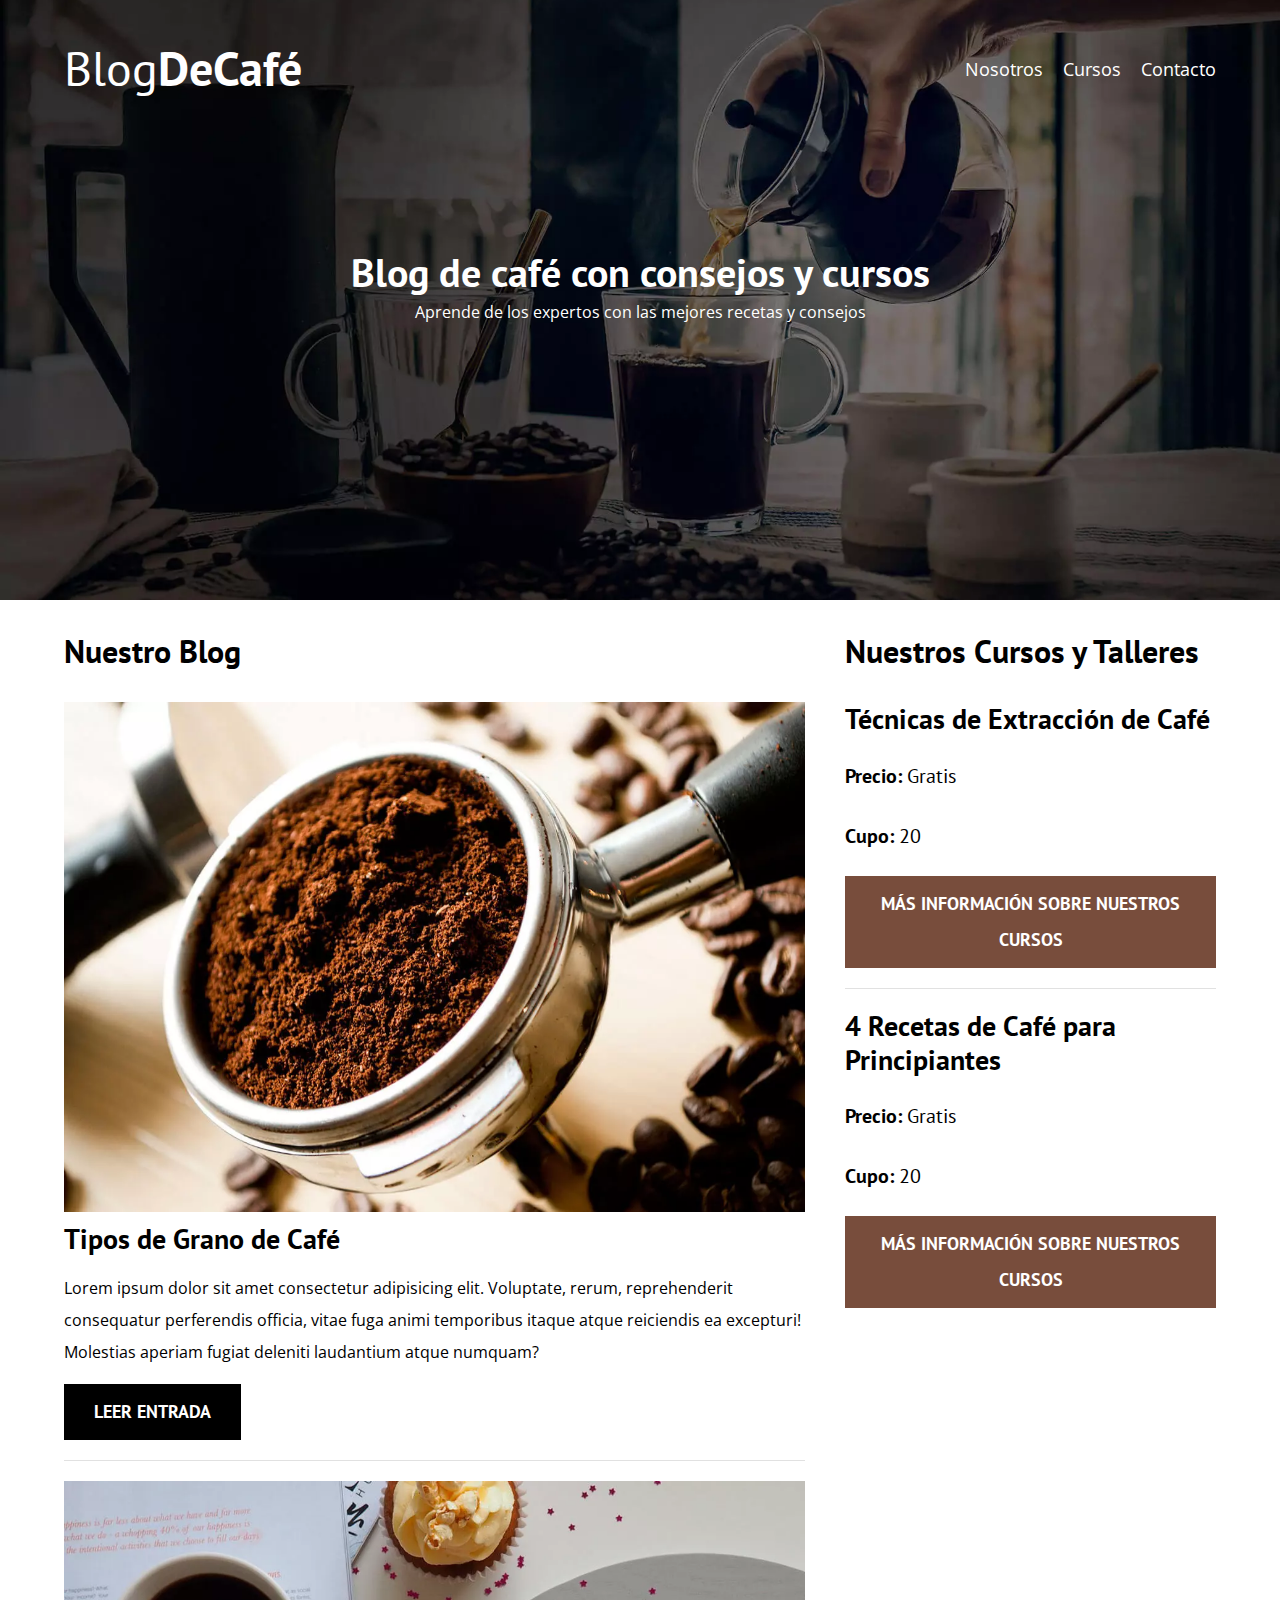
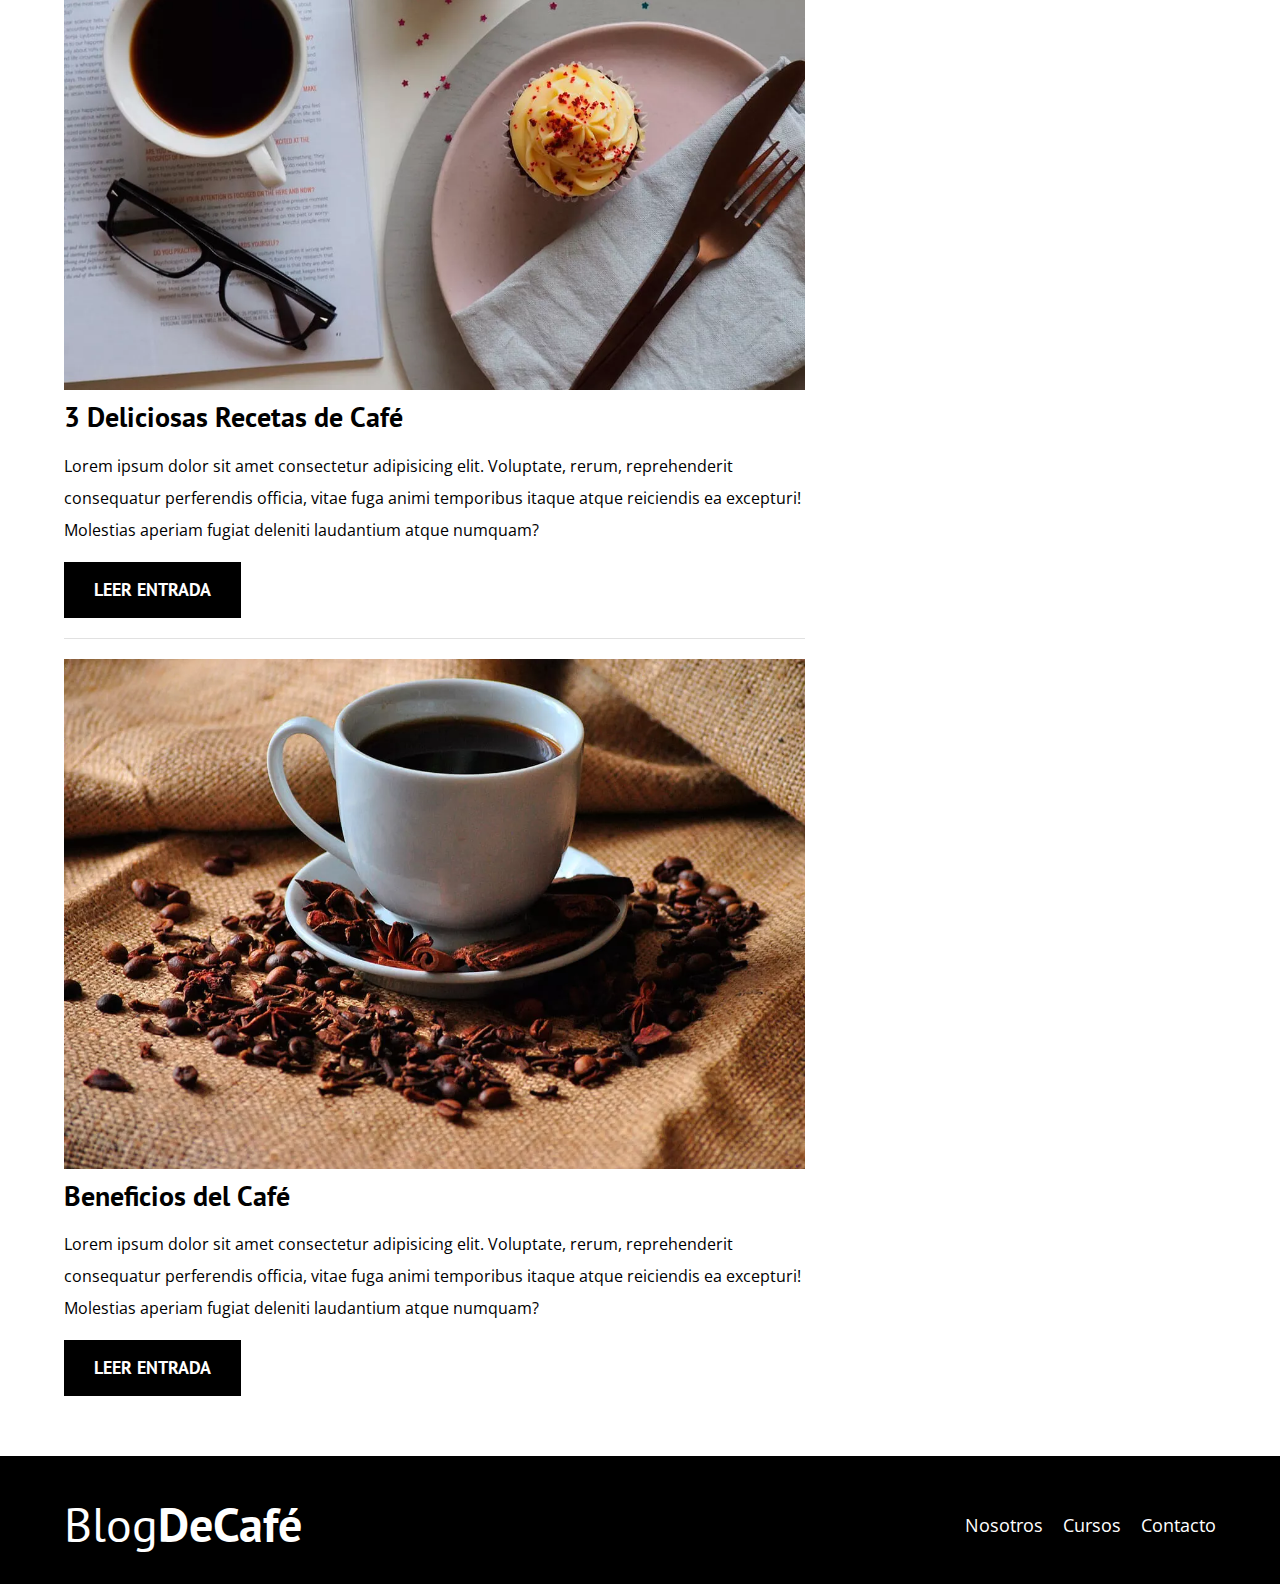
<file: index.html>
<!DOCTYPE html>
<html lang="en">
<head>
    <meta charset="UTF-8">
    <meta name="viewport" content="width=device-width, initial-scale=1.0">
    <title>BlogDeCafé</title>
    <meta name="description" content="Página web de blog de café">

    <!-- Prefetch -->
    <link rel="prefetch" href="nosotros.html" as="document">

    <!-- Preload -->
    <link rel="preload" href="css/normalize.css" as="style">
    <link rel="stylesheet" href="css/normalize.css">

    <link rel="preload" href="https://fonts.googleapis.com/css2?family=Open+Sans&family=PT+Sans:wght@400;700&display=swap"  crossorigin="crossorigin" as="font">
    <link href="https://fonts.googleapis.com/css2?family=Open+Sans&family=PT+Sans:wght@400;700&display=swap" rel="stylesheet">
    
    <link rel="preload" href="css/style.css" as="style">
    <link rel="stylesheet" href="css/style.css">
</head>
<body>

    <header class="header">

        <div class="contenedor">
            <div class="barra">
                <a class="logo" href="index.html">
                    <h1 class="logo__nombre no-margin centrar-texto">Blog<span class="logo__bold">DeCafé</span></h1>
                </a>

                <nav class="navegacion">
                    <a href="nosotros.html" class="navegacion__enlace">Nosotros</a>
                    <a href="cursos.html" class="navegacion__enlace">Cursos</a>
                    <a href="contacto.html" class="navegacion__enlace">Contacto</a>
                </nav>
            </div>
        </div>

        <div class="header__texto">
            <h2 class="no-margin">Blog de café con consejos y cursos</h2>
            <p class="no-margin">Aprende de los expertos con las mejores recetas y consejos</p>
        </div>
    </header>

    <div class="contenedor contenido-principal">
        <main class="blog">
            <h3>Nuestro Blog</h3>

            <article class="entrada">
                <div class="entrada__imagen">
                    <picture>
                        <source loading="lazy"  srcset="img/blog1.webp" type="image/webp">
                        <img loading="lazy" src="img/blog1.jpg" alt="imagen blog"> 
                    </picture>
                </div>

                <div class="entrada__contenido">
                    <h4 class="no-margin">Tipos de Grano de Café</h4>
                    <p>Lorem ipsum dolor sit amet consectetur adipisicing elit. Voluptate, rerum, reprehenderit consequatur perferendis officia, vitae fuga animi temporibus itaque atque reiciendis ea excepturi! Molestias aperiam fugiat deleniti laudantium atque numquam?</p>
                    <a href="entrada.html" class="boton boton--primario">Leer Entrada</a>
                </div>
            </article>

            <article class="entrada">
                <div class="entrada__imagen">
                    <picture>
                        <source loading="lazy"  srcset="img/blog2.webp" type="image/webp">
                        <img loading="lazy" src="img/blog2.jpg" alt="imagen blog"> 
                    </picture>
                </div>

                <div class="entrada__contenido">
                    <h4 class="no-margin">3 Deliciosas Recetas de Café</h4>
                    <p>Lorem ipsum dolor sit amet consectetur adipisicing elit. Voluptate, rerum, reprehenderit consequatur perferendis officia, vitae fuga animi temporibus itaque atque reiciendis ea excepturi! Molestias aperiam fugiat deleniti laudantium atque numquam?</p>
                    <a href="entrada.html" class="boton boton--primario">Leer Entrada</a>
                </div>
            </article>

            <article class="entrada">
                <div class="entrada__imagen">
                    <picture>
                        <source loading="lazy"  srcset="img/blog3.webp" type="image/webp">
                        <img loading="lazy" src="img/blog3.jpg" alt="imagen blog"> 
                    </picture>
                </div>

                <div class="entrada__contenido">
                    <h4 class="no-margin">Beneficios del Café</h4>
                    <p>Lorem ipsum dolor sit amet consectetur adipisicing elit. Voluptate, rerum, reprehenderit consequatur perferendis officia, vitae fuga animi temporibus itaque atque reiciendis ea excepturi! Molestias aperiam fugiat deleniti laudantium atque numquam?</p>
                    <a href="entrada.html" class="boton boton--primario">Leer Entrada</a>
                </div>
            </article>
        </main>
        <aside class="sidebar">
            <h3>Nuestros Cursos y Talleres</h3>

            <ul class="cursos no-padding">
                <li class="widget-curso">
                    <h4 class="no-margin">Técnicas de Extracción de Café</h4>
                    <p class="widget-curso__label">Precio: 
                        <span class="widget-curso__info">Gratis</span>
                    </p>
                    <p class="widget-curso__label">Cupo: 
                        <span class="widget-curso__info">20</span>
                    </p>
                    <a href="cursos.html" class="boton boton--secundario">Más Información sobre nuestros cursos</a>
                </li>

                <li class="widget-curso">
                    <h4 class="no-margin">4 Recetas de Café para Principiantes</h4>
                    <p class="widget-curso__label">Precio: 
                        <span class="widget-curso__info">Gratis</span>
                    </p>
                    <p class="widget-curso__label">Cupo: 
                        <span class="widget-curso__info">20</span>
                    </p>
                    <a href="cursos.html" class="boton boton--secundario">Más Información sobre nuestros cursos</a>
                </li>
            </ul>
        </aside>
    </div>

    <footer class="footer">
        <div class="contenedor">
            <div class="barra">
                <a class="logo" href="index.html">
                    <h1 class="logo__nombre no-margin centrar-texto">Blog<span class="logo__bold">DeCafé</span></h1>
                </a>

                <nav class="navegacion">
                    <a href="nosotros.html" class="navegacion__enlace">Nosotros</a>
                    <a href="cursos.html" class="navegacion__enlace">Cursos</a>
                    <a href="contacto.html" class="navegacion__enlace">Contacto</a>
                </nav>
            </div>
        </div>
    </footer>
    
    <script src="js/modernizr.js"></script>
</body>
</html>
</file>
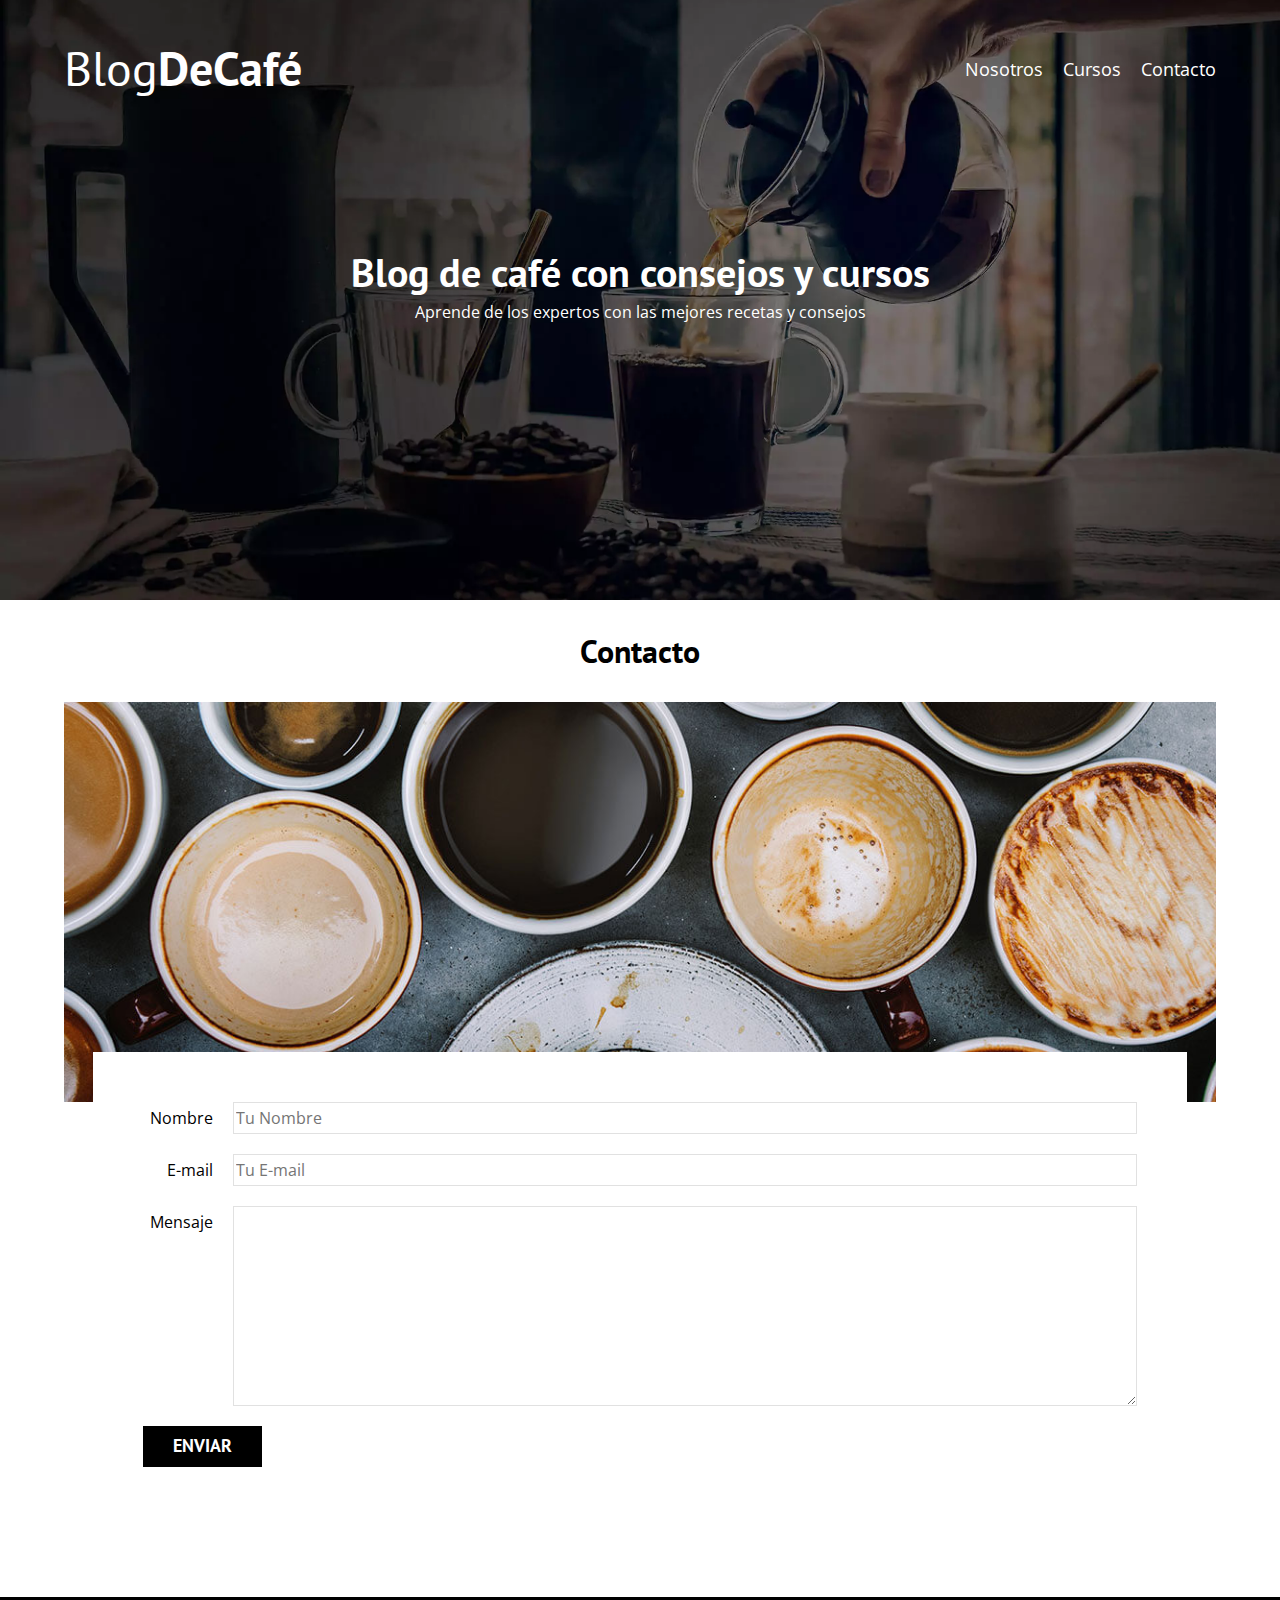
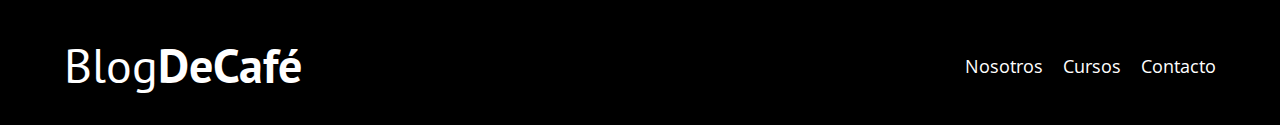
<file: contacto.html>
<!DOCTYPE html>
<html lang="en">
<head>
    <meta charset="UTF-8">
    <meta name="viewport" content="width=device-width, initial-scale=1.0">
    <title>BlogDeCafé</title>
    <link rel="stylesheet" href="css/normalize.css">
    <link href="https://fonts.googleapis.com/css2?family=Open+Sans&family=PT+Sans:wght@400;700&display=swap" rel="stylesheet">
    <link rel="stylesheet" href="css/style.css">
</head>
<body>

    <header class="header">

        <div class="contenedor">
            <div class="barra">
                <a class="logo" href="index.html">
                    <h1 class="logo__nombre no-margin centrar-texto">Blog<span class="logo__bold">DeCafé</span></h1>
                </a>

                <nav class="navegacion">
                    <a href="nosotros.html" class="navegacion__enlace">Nosotros</a>
                    <a href="cursos.html" class="navegacion__enlace">Cursos</a>
                    <a href="contacto.html" class="navegacion__enlace">Contacto</a>
                </nav>
            </div>
        </div>

        <div class="header__texto">
            <h2 class="no-margin">Blog de café con consejos y cursos</h2>
            <p class="no-margin">Aprende de los expertos con las mejores recetas y consejos</p>
        </div>
    </header>

    <main class="contenedor">
        <h3 class="centrar-texto">Contacto</h3>

        <div class="contacto-bg"></div>

        <form class="formulario">
            <div class="campo">
                <label class="campo__label" for="nombre">Nombre</label>
                <input 
                    class="campo__field"
                    type="text" 
                    placeholder="Tu Nombre" 
                    id="nombre"
                >
            </div>
            <div class="campo">
                <label class="campo__label" for="email">E-mail</label>
                <input 
                    class="campo__field"
                    type="email" 
                    placeholder="Tu E-mail" 
                    id="email"
                >
            </div>
            <div class="campo">
                <label class="campo__label" for="mensaje">Mensaje</label>
                <textarea 
                    class="campo__field campo__field--textarea"
                    id="mensaje"
                ></textarea>
            </div>

            <div class="campo">
                <input type="submit" value="Enviar" class="boton boton--primario">
            </div>
        </form>

        
    </main>

    <footer class="footer">
        <div class="contenedor">
            <div class="barra">
                <a class="logo" href="index.html">
                    <h1 class="logo__nombre no-margin centrar-texto">Blog<span class="logo__bold">DeCafé</span></h1>
                </a>

                <nav class="navegacion">
                    <a href="nosotros.html" class="navegacion__enlace">Nosotros</a>
                    <a href="cursos.html" class="navegacion__enlace">Cursos</a>
                    <a href="contacto.html" class="navegacion__enlace">Contacto</a>
                </nav>
            </div>
        </div>
    </footer>
    <script src="js/modernizr.js"></script>
</body>
</html>
</file>
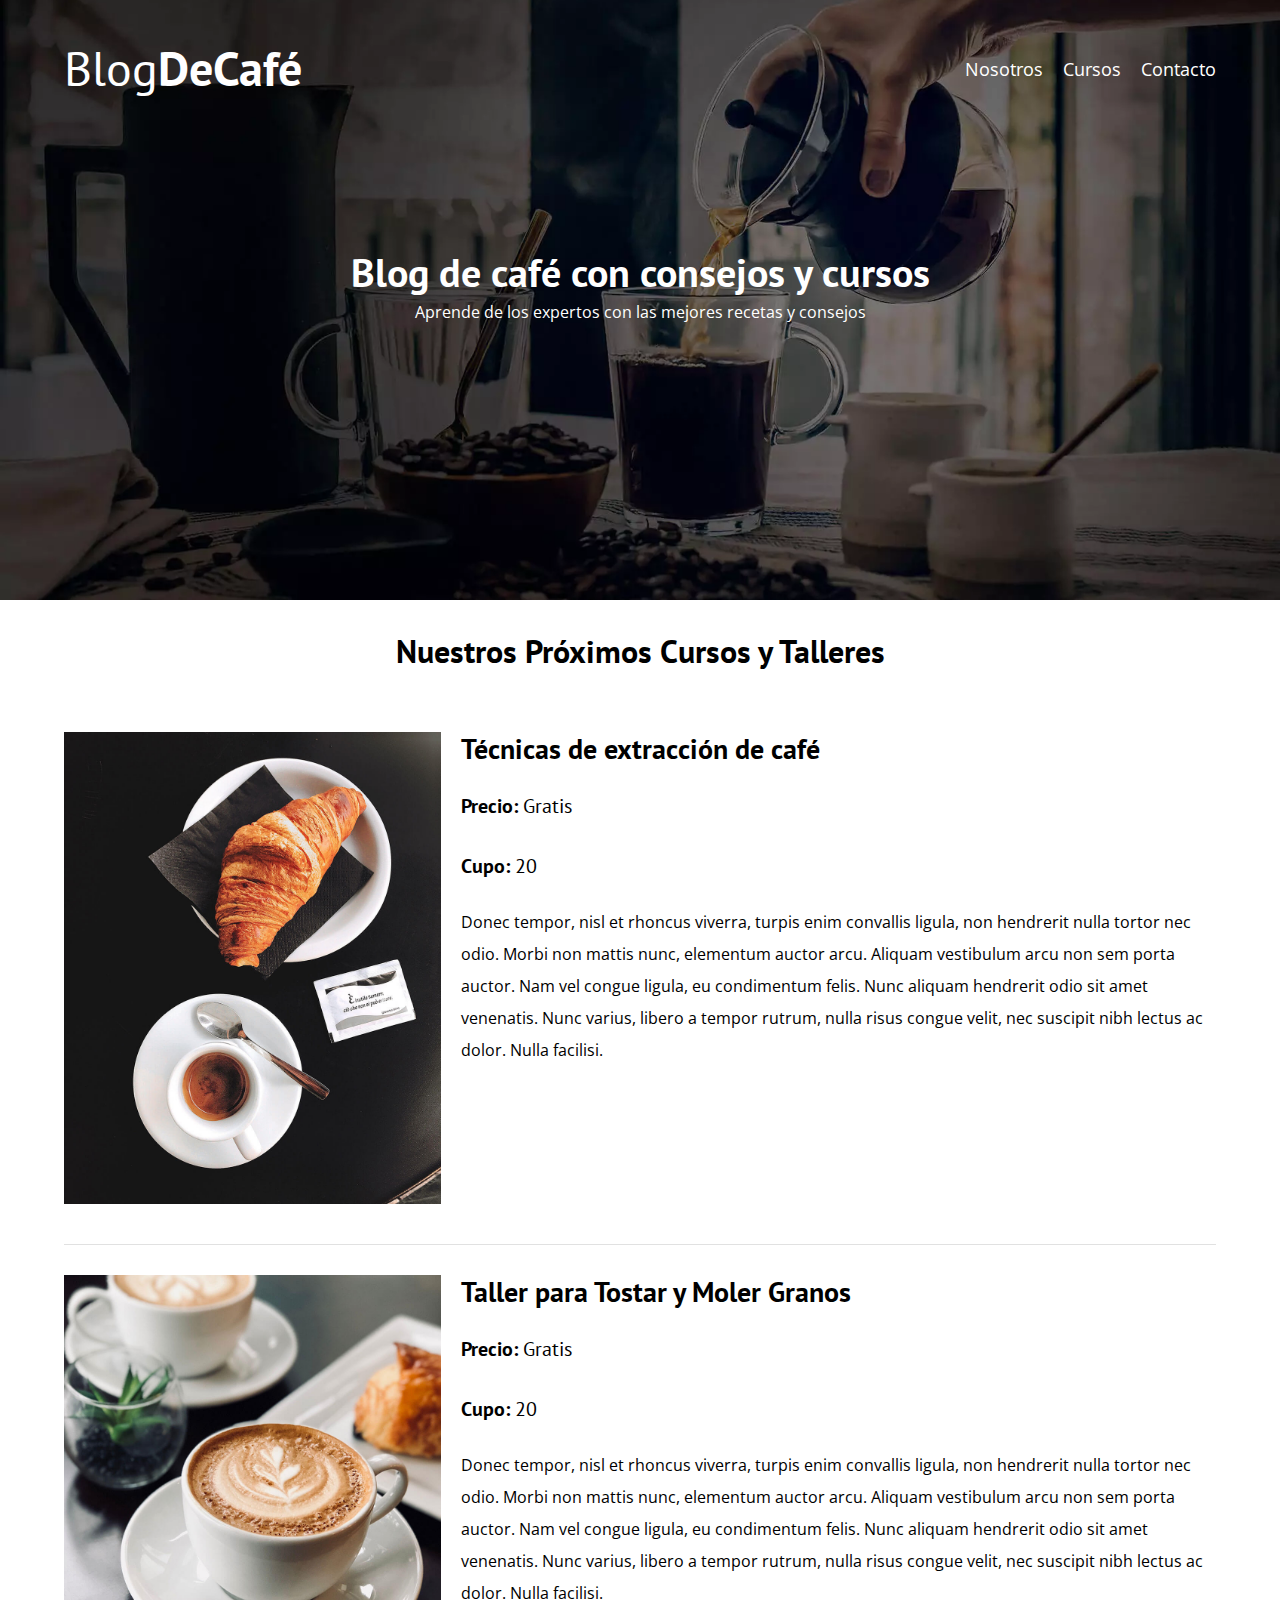
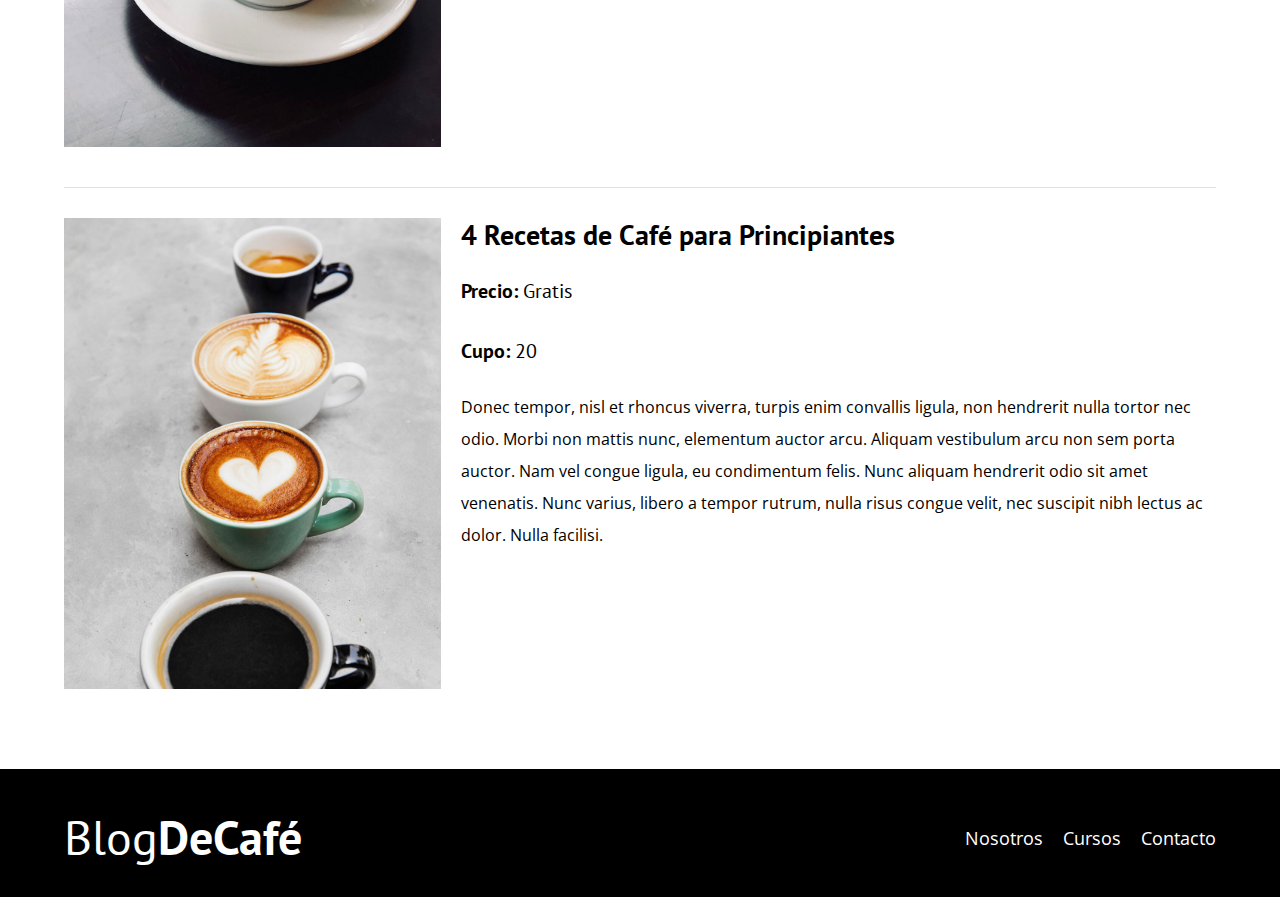
<file: cursos.html>
<!DOCTYPE html>
<html lang="en">
<head>
    <meta charset="UTF-8">
    <meta name="viewport" content="width=device-width, initial-scale=1.0">
    <title>BlogDeCafé</title>
    <link rel="stylesheet" href="css/normalize.css">
    <link href="https://fonts.googleapis.com/css2?family=Open+Sans&family=PT+Sans:wght@400;700&display=swap" rel="stylesheet">
    <link rel="stylesheet" href="css/style.css">
</head>
<body>

    <header class="header">

        <div class="contenedor">
            <div class="barra">
                <a class="logo" href="index.html">
                    <h1 class="logo__nombre no-margin centrar-texto">Blog<span class="logo__bold">DeCafé</span></h1>
                </a>

                <nav class="navegacion">
                    <a href="nosotros.html" class="navegacion__enlace">Nosotros</a>
                    <a href="cursos.html" class="navegacion__enlace">Cursos</a>
                    <a href="contacto.html" class="navegacion__enlace">Contacto</a>
                </nav>
            </div>
        </div>

        <div class="header__texto">
            <h2 class="no-margin">Blog de café con consejos y cursos</h2>
            <p class="no-margin">Aprende de los expertos con las mejores recetas y consejos</p>
        </div>
    </header>

    <main class="contenedor">
        <h3 class="centrar-texto">Nuestros Próximos Cursos y Talleres</h3>

        <div class="curso">
            <div class="curso__imagen">
                <img src="img/curso1.jpg" alt="Imagen del curso">
            </div>
            <div class="curso__informacion">
                <h4 class="no-margin">Técnicas de extracción de café</h4>
                <p class="curso__label">Precio: 
                    <span class="curso__info">Gratis</span>
                </p>
                <p class="curso__label">Cupo: 
                    <span class="curso__info">20</span>
                </p>
                <p class="curso__descripcion">
                    Donec tempor, nisl et rhoncus viverra, turpis enim convallis ligula, non hendrerit nulla tortor nec odio. Morbi non mattis nunc, elementum auctor arcu. Aliquam vestibulum arcu non sem porta auctor. Nam vel congue ligula, eu condimentum felis. Nunc aliquam hendrerit odio sit amet venenatis. Nunc varius, libero a tempor rutrum, nulla risus congue velit, nec suscipit nibh lectus ac dolor. Nulla facilisi.
                </p>
            </div> <!--.curso-informacion-->
        </div> <!--.curso -->

        <div class="curso">
            <div class="curso__imagen">
                <img src="img/curso2.jpg" alt="Imagen del curso">
            </div>
            <div class="curso__informacion">
                <h4 class="no-margin">Taller para Tostar y Moler Granos</h4>
                <p class="curso__label">Precio: 
                    <span class="curso__info">Gratis</span>
                </p>
                <p class="curso__label">Cupo: 
                    <span class="curso__info">20</span>
                </p>
                <p class="curso__descripcion">
                    Donec tempor, nisl et rhoncus viverra, turpis enim convallis ligula, non hendrerit nulla tortor nec odio. Morbi non mattis nunc, elementum auctor arcu. Aliquam vestibulum arcu non sem porta auctor. Nam vel congue ligula, eu condimentum felis. Nunc aliquam hendrerit odio sit amet venenatis. Nunc varius, libero a tempor rutrum, nulla risus congue velit, nec suscipit nibh lectus ac dolor. Nulla facilisi.
                </p>
            </div> <!--.curso-informacion-->
        </div> <!--.curso -->

        <div class="curso">
            <div class="curso__imagen">
                <img src="img/curso3.jpg" alt="Imagen del curso">
            </div>
            <div class="curso__informacion">
                <h4 class="no-margin">4 Recetas de Café para Principiantes</h4>
                <p class="curso__label">Precio: 
                    <span class="curso__info">Gratis</span>
                </p>
                <p class="curso__label">Cupo: 
                    <span class="curso__info">20</span>
                </p>
                <p class="curso__descripcion">
                    Donec tempor, nisl et rhoncus viverra, turpis enim convallis ligula, non hendrerit nulla tortor nec odio. Morbi non mattis nunc, elementum auctor arcu. Aliquam vestibulum arcu non sem porta auctor. Nam vel congue ligula, eu condimentum felis. Nunc aliquam hendrerit odio sit amet venenatis. Nunc varius, libero a tempor rutrum, nulla risus congue velit, nec suscipit nibh lectus ac dolor. Nulla facilisi.
                </p>
            </div> <!--.curso-informacion-->
        </div> <!--.curso -->

        
    </main>

    <footer class="footer">
        <div class="contenedor">
            <div class="barra">
                <a class="logo" href="index.html">
                    <h1 class="logo__nombre no-margin centrar-texto">Blog<span class="logo__bold">DeCafé</span></h1>
                </a>

                <nav class="navegacion">
                    <a href="nosotros.html" class="navegacion__enlace">Nosotros</a>
                    <a href="cursos.html" class="navegacion__enlace">Cursos</a>
                    <a href="contacto.html" class="navegacion__enlace">Contacto</a>
                </nav>
            </div>
        </div>
    </footer>
    <script src="js/modernizr.js"></script>
</body>
</html>
</file>
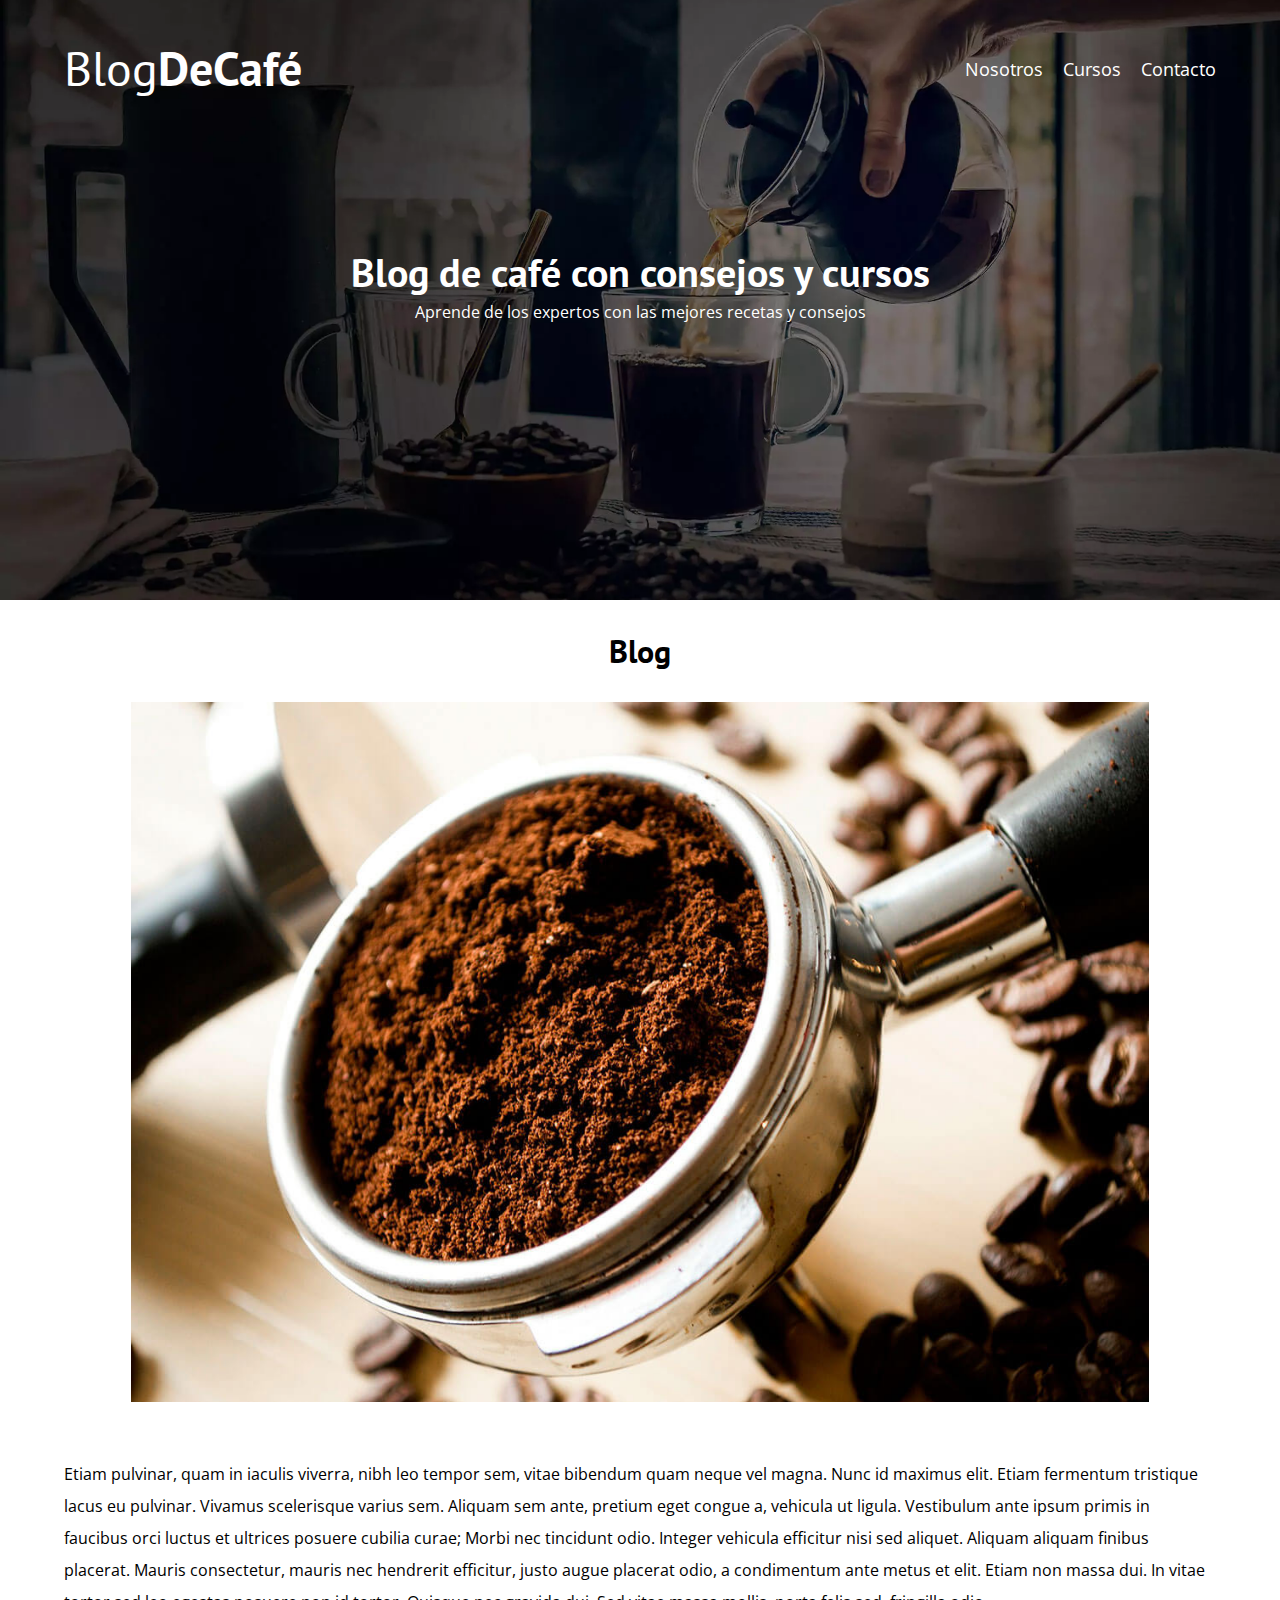
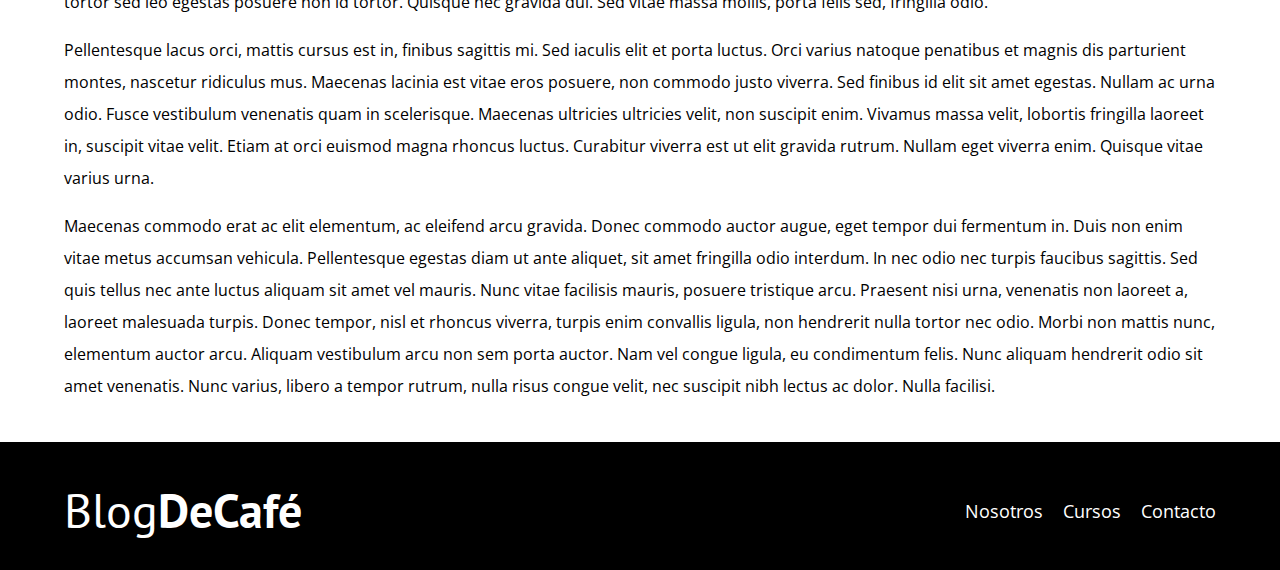
<file: entrada.html>
<!DOCTYPE html>
<html lang="en">
<head>
    <meta charset="UTF-8">
    <meta name="viewport" content="width=device-width, initial-scale=1.0">
    <title>BlogDeCafé</title>
    <link rel="stylesheet" href="css/normalize.css">
    <link href="https://fonts.googleapis.com/css2?family=Open+Sans&family=PT+Sans:wght@400;700&display=swap" rel="stylesheet">
    <link rel="stylesheet" href="css/style.css">
</head>
<body>

    <header class="header">

        <div class="contenedor">
            <div class="barra">
                <a class="logo" href="index.html">
                    <h1 class="logo__nombre no-margin centrar-texto">Blog<span class="logo__bold">DeCafé</span></h1>
                </a>

                <nav class="navegacion">
                    <a href="nosotros.html" class="navegacion__enlace">Nosotros</a>
                    <a href="cursos.html" class="navegacion__enlace">Cursos</a>
                    <a href="contacto.html" class="navegacion__enlace">Contacto</a>
                </nav>
            </div>
        </div>

        <div class="header__texto">
            <h2 class="no-margin">Blog de café con consejos y cursos</h2>
            <p class="no-margin">Aprende de los expertos con las mejores recetas y consejos</p>
        </div>
    </header>

    <main class="contenedor">
        <h3 class="centrar-texto">Blog</h3>
        <center>
            <img class="entrada-imagen" src="img/blog1.jpg" alt="imagen del blog">
        </center>
        <p>Etiam pulvinar, quam in iaculis viverra, nibh leo tempor sem, vitae bibendum quam neque vel magna. Nunc id maximus elit. Etiam fermentum tristique lacus eu pulvinar. Vivamus scelerisque varius sem. Aliquam sem ante, pretium eget congue a, vehicula ut ligula. Vestibulum ante ipsum primis in faucibus orci luctus et ultrices posuere cubilia curae; Morbi nec tincidunt odio. Integer vehicula efficitur nisi sed aliquet. Aliquam aliquam finibus placerat. Mauris consectetur, mauris nec hendrerit efficitur, justo augue placerat odio, a condimentum ante metus et elit. Etiam non massa dui. In vitae tortor sed leo egestas posuere non id tortor. Quisque nec gravida dui. Sed vitae massa mollis, porta felis sed, fringilla odio.</p>

        <p> Pellentesque lacus orci, mattis cursus est in, finibus sagittis mi. Sed iaculis elit et porta luctus. Orci varius natoque penatibus et magnis dis parturient montes, nascetur ridiculus mus. Maecenas lacinia est vitae eros posuere, non commodo justo viverra. Sed finibus id elit sit amet egestas. Nullam ac urna odio. Fusce vestibulum venenatis quam in scelerisque. Maecenas ultricies ultricies velit, non suscipit enim. Vivamus massa velit, lobortis fringilla laoreet in, suscipit vitae velit. Etiam at orci euismod magna rhoncus luctus. Curabitur viverra est ut elit gravida rutrum. Nullam eget viverra enim. Quisque vitae varius urna.</p>

        <p>Maecenas commodo erat ac elit elementum, ac eleifend arcu gravida. Donec commodo auctor augue, eget tempor dui fermentum in. Duis non enim vitae metus accumsan vehicula. Pellentesque egestas diam ut ante aliquet, sit amet fringilla odio interdum. In nec odio nec turpis faucibus sagittis. Sed quis tellus nec ante luctus aliquam sit amet vel mauris. Nunc vitae facilisis mauris, posuere tristique arcu. Praesent nisi urna, venenatis non laoreet a, laoreet malesuada turpis. Donec tempor, nisl et rhoncus viverra, turpis enim convallis ligula, non hendrerit nulla tortor nec odio. Morbi non mattis nunc, elementum auctor arcu. Aliquam vestibulum arcu non sem porta auctor. Nam vel congue ligula, eu condimentum felis. Nunc aliquam hendrerit odio sit amet venenatis. Nunc varius, libero a tempor rutrum, nulla risus congue velit, nec suscipit nibh lectus ac dolor. Nulla facilisi.</p>
    </main>

    <footer class="footer">
        <div class="contenedor">
            <div class="barra">
                <a class="logo" href="index.html">
                    <h1 class="logo__nombre no-margin centrar-texto">Blog<span class="logo__bold">DeCafé</span></h1>
                </a>

                <nav class="navegacion">
                    <a href="nosotros.html" class="navegacion__enlace">Nosotros</a>
                    <a href="cursos.html" class="navegacion__enlace">Cursos</a>
                    <a href="contacto.html" class="navegacion__enlace">Contacto</a>
                </nav>
            </div>
        </div>
    </footer>
    <script src="js/modernizr.js"></script>
</body>
</html>
</file>
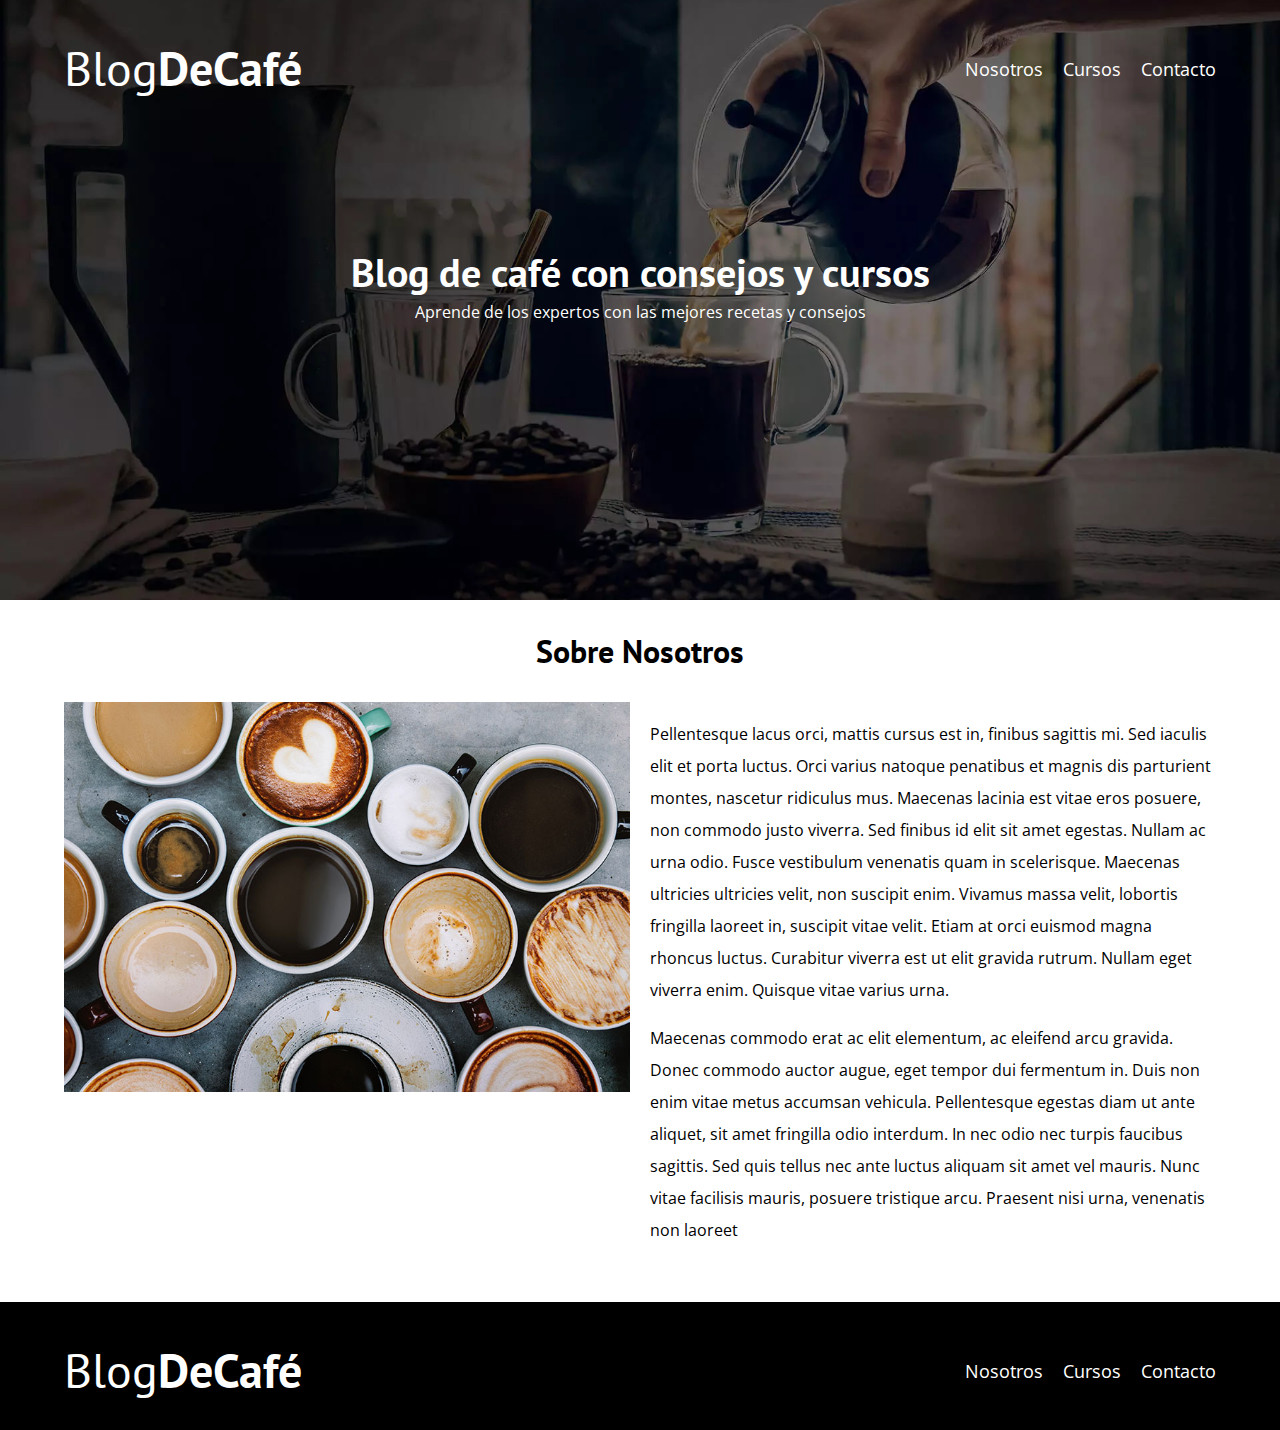
<file: nosotros.html>
<!DOCTYPE html>
<html lang="en">
<head>
    <meta charset="UTF-8">
    <meta name="viewport" content="width=device-width, initial-scale=1.0">
    <title>BlogDeCafé</title>
    <link rel="stylesheet" href="css/normalize.css">
    <link href="https://fonts.googleapis.com/css2?family=Open+Sans&family=PT+Sans:wght@400;700&display=swap" rel="stylesheet">
    <link rel="stylesheet" href="css/style.css">
</head>
<body>

    <header class="header">

        <div class="contenedor">
            <div class="barra">
                <a class="logo" href="index.html">
                    <h1 class="logo__nombre no-margin centrar-texto">Blog<span class="logo__bold">DeCafé</span></h1>
                </a>

                <nav class="navegacion">
                    <a href="nosotros.html" class="navegacion__enlace">Nosotros</a>
                    <a href="cursos.html" class="navegacion__enlace">Cursos</a>
                    <a href="contacto.html" class="navegacion__enlace">Contacto</a>
                </nav>
            </div>
        </div>

        <div class="header__texto">
            <h2 class="no-margin">Blog de café con consejos y cursos</h2>
            <p class="no-margin">Aprende de los expertos con las mejores recetas y consejos</p>
        </div>
    </header>

    <main class="contenedor">
        <h3 class="centrar-texto">Sobre Nosotros</h3>

        <div class="sobre-nosotros">
            <div class="sobre-nosotros__imagen">
                <img src="img/nosotros.jpg" alt="imagen nosotros">
            </div>

            <div class="sobre-nosotros__texto">
                <p>Pellentesque lacus orci, mattis cursus est in, finibus sagittis mi. Sed iaculis elit et porta luctus. Orci varius natoque penatibus et magnis dis parturient montes, nascetur ridiculus mus. Maecenas lacinia est vitae eros posuere, non commodo justo viverra. Sed finibus id elit sit amet egestas. Nullam ac urna odio. Fusce vestibulum venenatis quam in scelerisque. Maecenas ultricies ultricies velit, non suscipit enim. Vivamus massa velit, lobortis fringilla laoreet in, suscipit vitae velit. Etiam at orci euismod magna rhoncus luctus. Curabitur viverra est ut elit gravida rutrum. Nullam eget viverra enim. Quisque vitae varius urna.</p>

                <p>Maecenas commodo erat ac elit elementum, ac eleifend arcu gravida. Donec commodo auctor augue, eget tempor dui fermentum in. Duis non enim vitae metus accumsan vehicula. Pellentesque egestas diam ut ante aliquet, sit amet fringilla odio interdum. In nec odio nec turpis faucibus sagittis. Sed quis tellus nec ante luctus aliquam sit amet vel mauris. Nunc vitae facilisis mauris, posuere tristique arcu. Praesent nisi urna, venenatis non laoreet</p>
            </div>
        </div>
    </main>

    <footer class="footer">
        <div class="contenedor">
            <div class="barra">
                <a class="logo" href="index.html">
                    <h1 class="logo__nombre no-margin centrar-texto">Blog<span class="logo__bold">DeCafé</span></h1>
                </a>

                <nav class="navegacion">
                    <a href="nosotros.html" class="navegacion__enlace">Nosotros</a>
                    <a href="cursos.html" class="navegacion__enlace">Cursos</a>
                    <a href="contacto.html" class="navegacion__enlace">Contacto</a>
                </nav>
            </div>
        </div>
    </footer>
    
    <script src="js/modernizr.js"></script>
</body>
</html>
</file>
<file: css/style.css>
:root {
    --fuenteHeading: 'PT Sans', sans-serif;
    --fuenteParrafos: 'Open Sans', sans-serif;

    --primario: #784D3C;
    --gris: #e1e1e1;
    --blanco: #ffffff;
    --negro: #000000;
}
html {
    box-sizing: border-box;
    font-size: 62.5%; /* 1 rem = 10px */    
}
*, *:before, *:after {
    box-sizing: inherit;
}
body {
    font-family: var(--fuenteParrafos);
    font-size: 1.6rem;
    line-height: 2;
}

/** Globales **/
.contenedor {
    width: min(90%, 120rem);
    margin: 0 auto;
}
a {
    text-decoration: none;
}
h1, h2, h3, h4 {
    font-family: var(--fuenteHeading);
    line-height: 1.2;
}
h1 {
    font-size: 4.8rem;
}
h2 {
    font-size: 4rem;
}
h3 {
    font-size: 3.2rem;
}
h4 {
    font-size: 2.8rem;
}
img {
    max-width: 100%;
}
/** Utilidades **/
.no-margin {
    margin: 0;
}
.no-padding {
    padding: 0;
}
.centrar-texto {
    text-align: center;
}

/** Header **/
.webp .header {
    background-image: url(../img/banner.webp);
}
.no-webp .header {
    background-image: url(../img/banner.jpg);
}
.header {
    height: 60rem;
    background-size: cover;
    background-repeat: no-repeat;
    background-position: center center;
}
.header__texto {
   text-align: center;
   color: var(--blanco);
   margin-top: 5rem;
}
@media (min-width: 768px) {
    .header__texto {
        margin-top: 15rem;
    }
}
.barra {
    padding-top: 4rem;
}

@media (min-width: 768px) {
    .barra {
        display: flex;
        justify-content: space-between;
        align-items: center;
    }
}
.logo {
    color: var(--blanco);
    
}
.logo__nombre {
    font-weight: 400;
}
.logo__bold {
    font-weight: 700;
}
@media (min-width: 768px) {
    .navegacion {
        display: flex;
        gap: 2rem;
    }
}
.navegacion__enlace {
    display: block;
    text-align: center;
    font-size: 1.8rem;
    color: var(--blanco);
}

@media (min-width: 768px) {
    .contenido-principal {
        display: grid;
        grid-template-columns: 2fr 1fr;
        column-gap: 4rem;
    }
}

.entrada {
    border-bottom: 1px solid var(--gris);
    margin-bottom: 2rem;
}
.entrada:last-of-type {
    border: none;
    margin-bottom: 0;
}
.boton {
    display: block;
    font-family: var(--fuenteHeading);
    color: var(--blanco);
    text-align: center;
    padding: 1rem 3rem;
    font-size: 1.8rem;
    text-transform: uppercase;
    font-weight: 700;
    margin-bottom: 2rem;
    border: none;
}

@media (min-width: 768px) {
    .boton {
        display: inline-block;

    }
}
.boton:hover {
    cursor: pointer;
}
.boton--primario {
    background-color: var(--negro);
}
.boton--secundario {
    background-color: var(--primario);
}

.cursos {
    list-style: none;
}

.widget-curso {
    border-bottom: 1px solid var(--gris);
    margin-bottom: 2rem;
}
.widget-curso:last-of-type {
    border: none;
    margin-bottom: 0;
}
.widget-curso__label {
    font-family: var(--fuenteHeading);
    font-weight: bold;
}
.widget-curso__info {
    font-weight: normal;
}
.widget-curso__label,
.widget-curso__info {
    font-size: 2rem;
}

.footer {
    background-color: var(--negro);
    padding-bottom: 3rem;
    margin-top: 4rem;
}

/** Sobre Nosotros **/
@media (min-width: 768px) {
    .sobre-nosotros {
        display: grid;
        grid-template-columns: repeat(2, 1fr);
        column-gap: 2rem;
    }
}

/** Cursos **/
.curso {
    padding: 3rem 0;
    border-bottom: 1px solid var(--gris);
}
@media (min-width: 768px) {
    .curso {
        display: grid;
        grid-template-columns: 1fr 2fr;
        column-gap: 2rem;
    }
}
.curso:last-of-type {
   border: none;
}
.curso__label {
    font-family: var(--fuenteHeading);
    font-weight: bold;
}
.curso__info {
    font-weight: normal;
}
.curso__label,
.curso__info {
    font-size: 2rem;
}

/** Contacto **/
.contacto-bg {
    background-image: url(../img/contacto.jpg);
    height: 40rem;
    background-size: cover;
    background-repeat: no-repeat;
}

.formulario {
    background-color: var(--blanco);
    margin: -5rem auto 0 auto;
    width: 95%;
    padding: 5rem;
}
.campo {
    display: flex;
    margin-bottom: 2rem;
}
.campo__label {
    flex: 0 0 9rem;
    text-align: right;
    padding-right: 2rem;
}
.campo__field {
    flex: 1;
    border: 1px solid var(--gris);
}
.campo__field--textarea {
    height: 20rem;
}

.entrada-imagen{
    max-height: 70rem;
    margin-bottom: 3rem;
}
</file>
